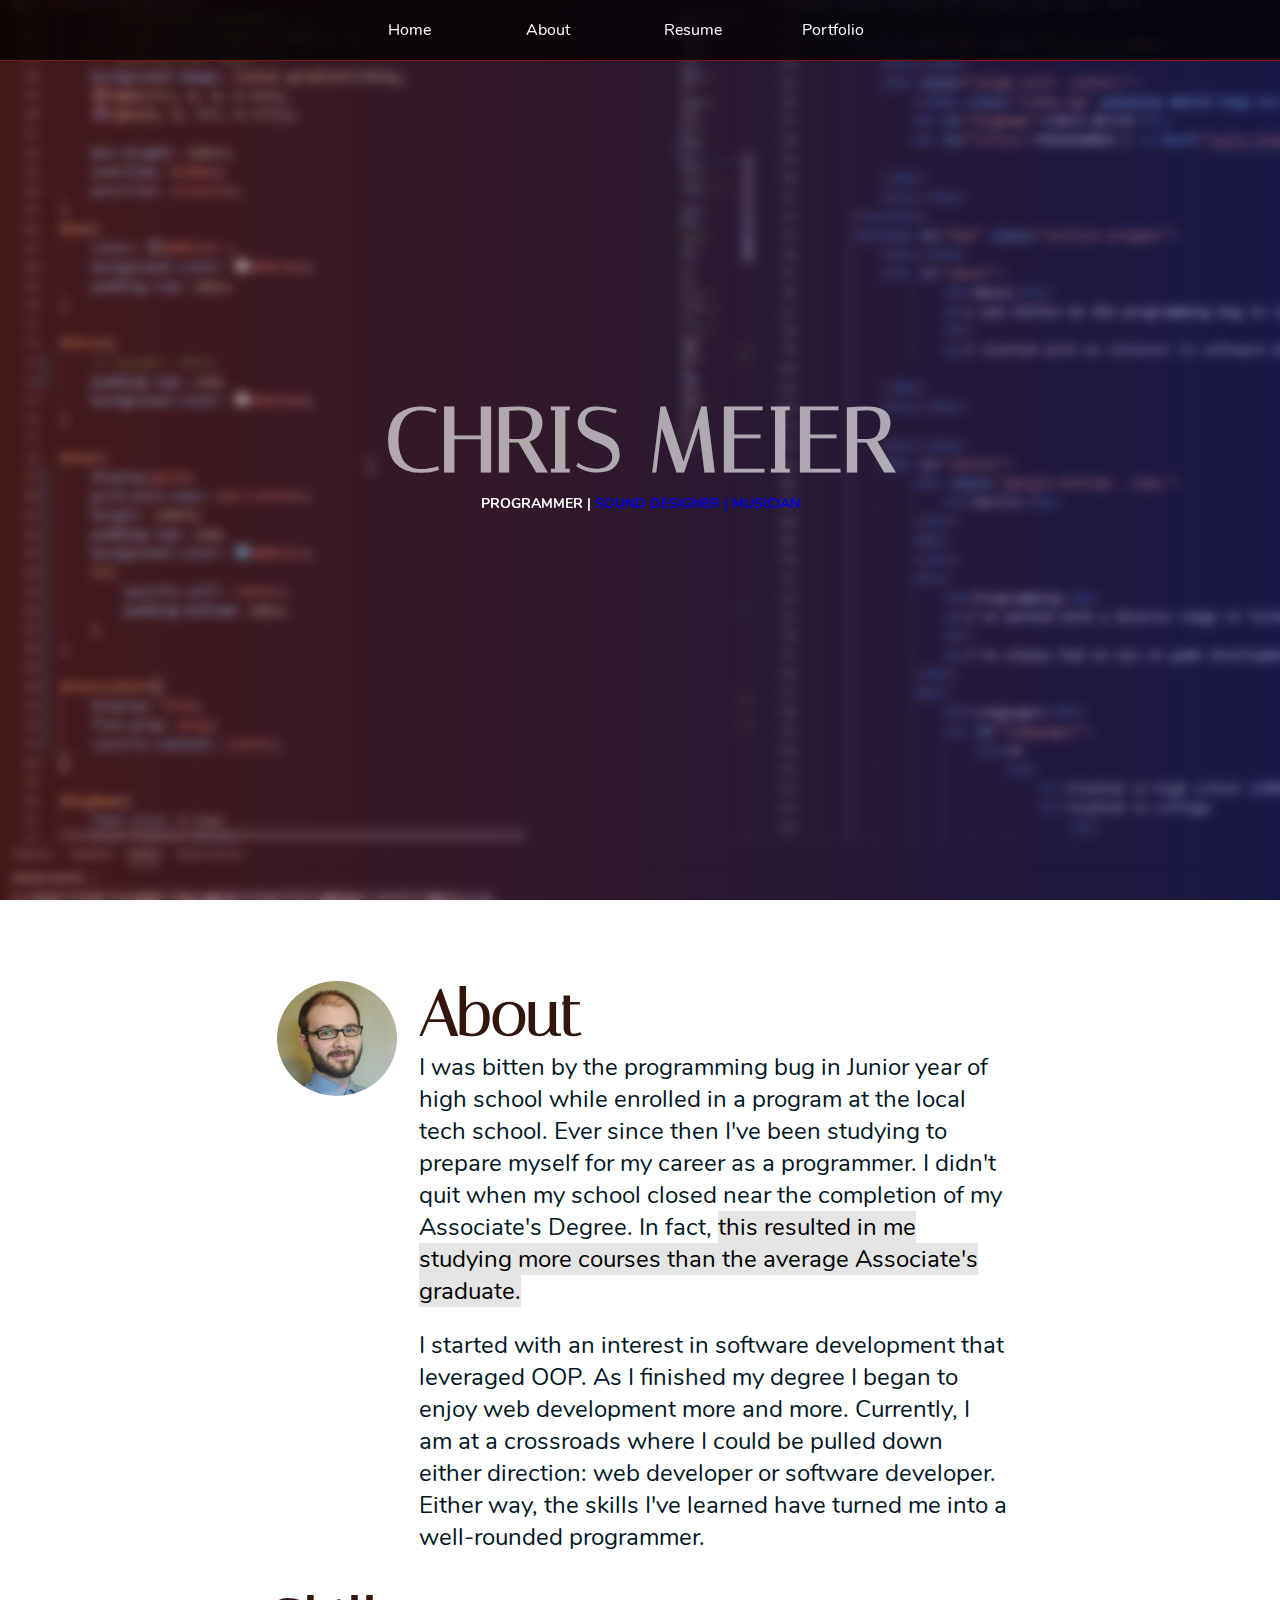
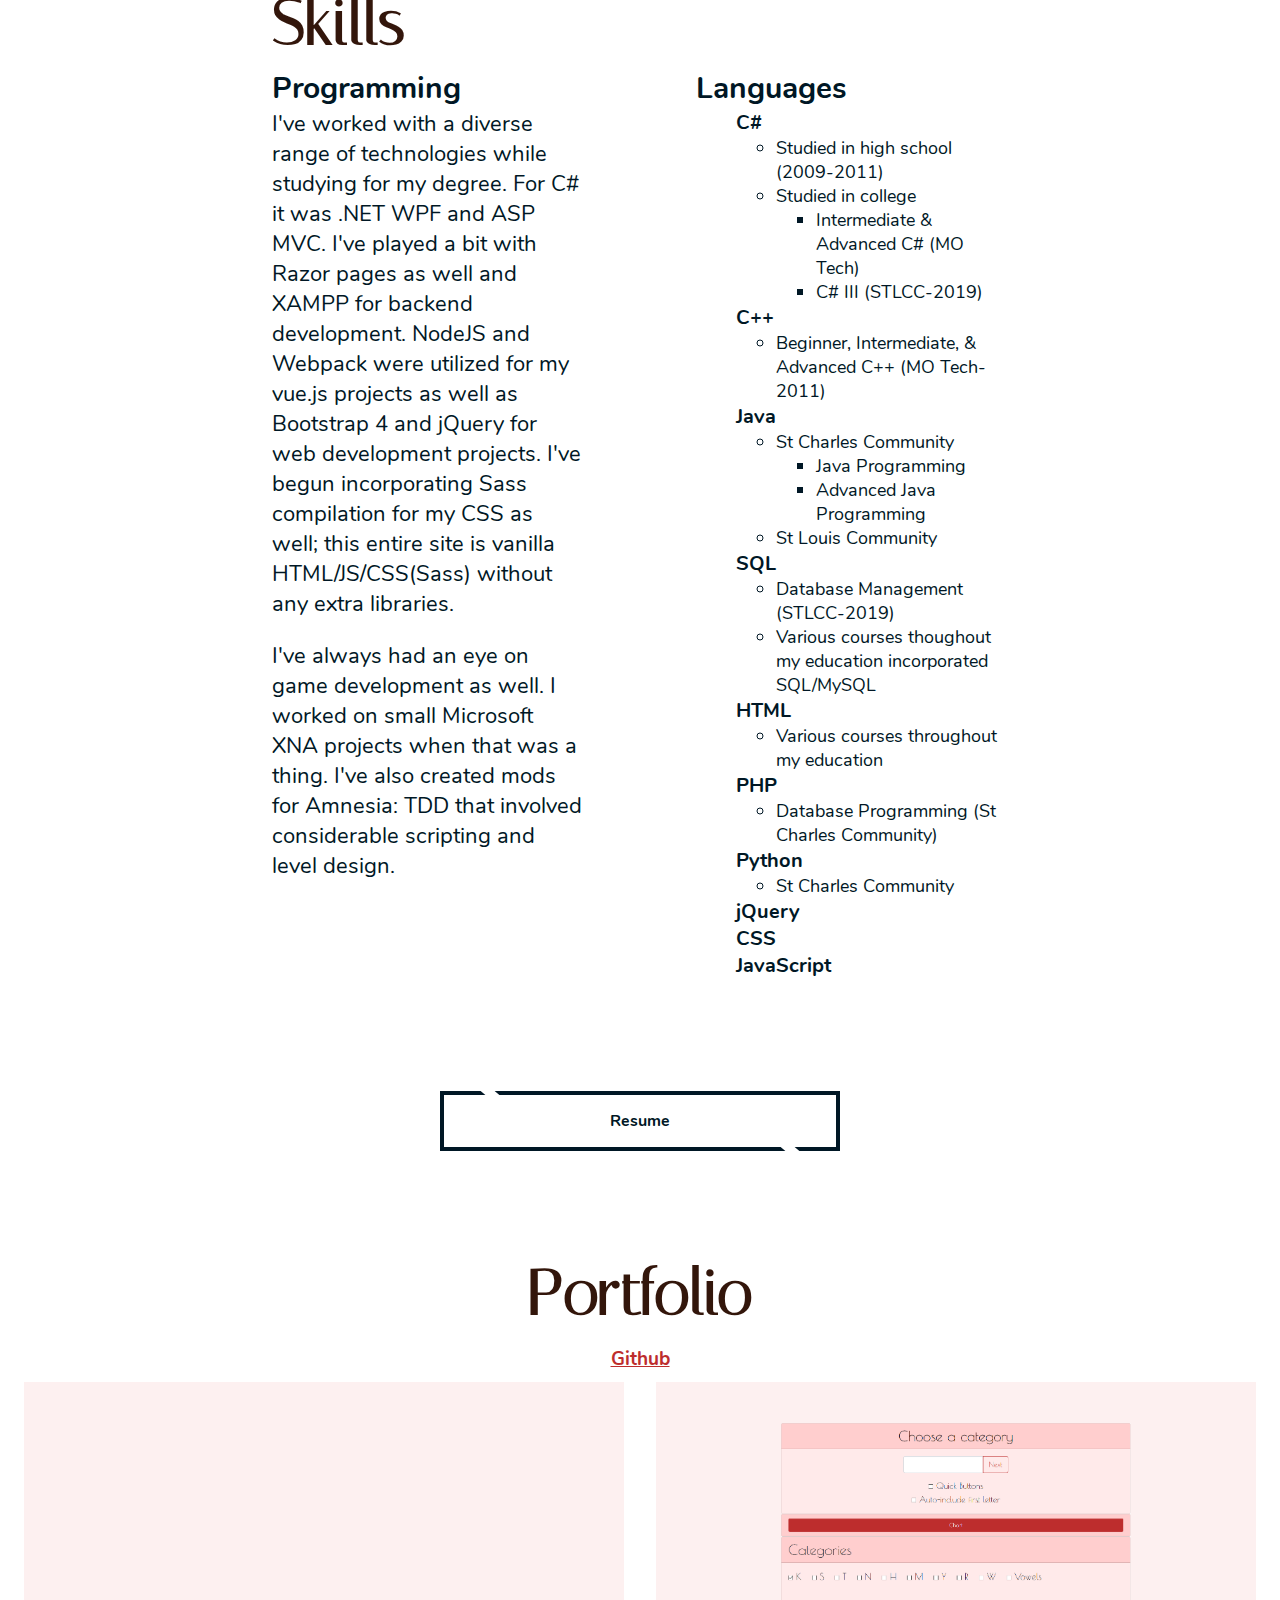
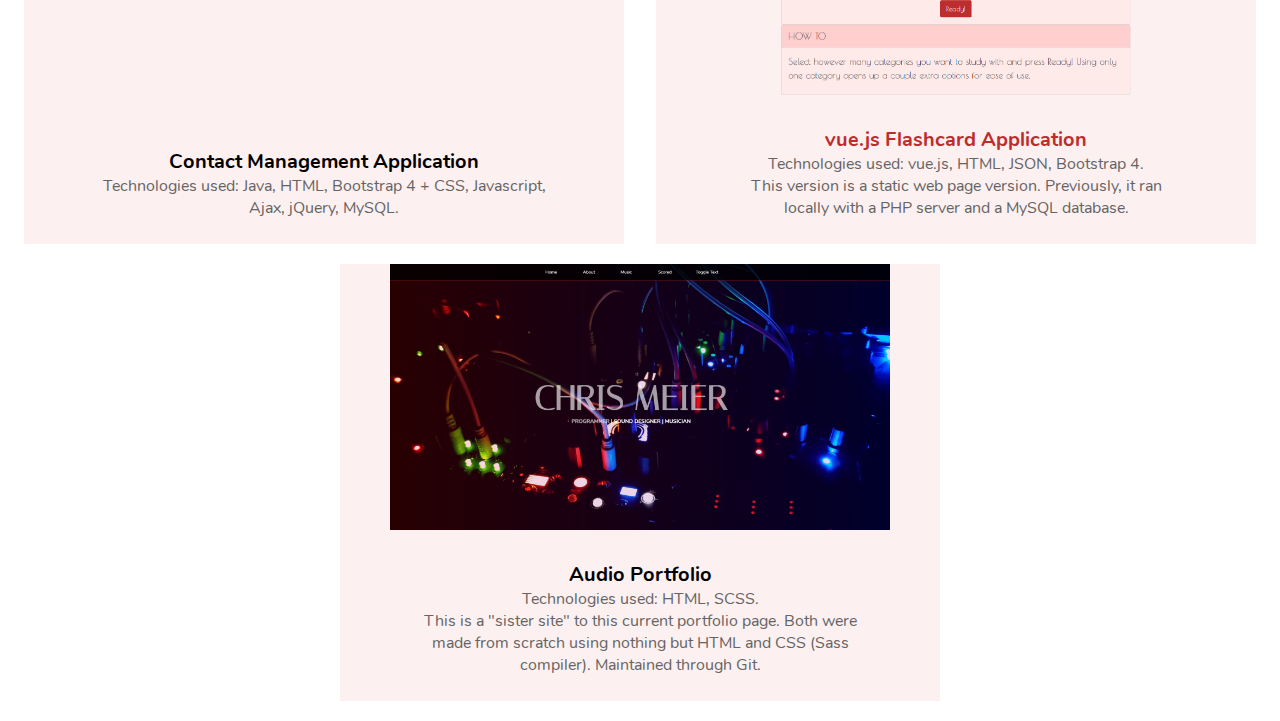
<file: index.html>
<!DOCTYPE html>
<html>
    <!--MAKE HOME A DROPDOWN THAT ALLOWS YOU TO TOGGLE BETWEEN THE PROGRAMMER AND AUDIO PAGES-->
<head>
    <link rel="stylesheet" href="styles/main.css" type="text/css">
</head>
<body>
    <header>
        <div id="nav">
            <nav class="nav-container">
                <div class="content">
                   <ul class="nav-list">
                        <li><a href="#one">Home</a></li>
                        <li><a href="#two">About</a></li>
                        <li><a href="#three">Resume</a></li>
                        <li><a href="#four">Portfolio</a></li>
                    </ul> 
                </div>                
            </nav>
        </div>
    </header>    
    
    <section id="one" class="section-wrapper">
        <div></div>
        <div style="align-self: center;">
            <video class="video-bg" autoplay muted loop src="media/code.mp4"></video>
            <h1 id="bigName">CHRIS MEIER</h1>
            <h3 id="titles">PROGRAMMER | <a href="audio.html">SOUND DESIGNER | MUSICIAN</a></h3>
            
        </div>
        <div></div>        
    </section>
    <section id="two" class="section-wrapper">
        <div></div>
        <div id="about">
            <div><img src="/media/portraitCropped.jpg"></div>
            <div>
                <h1>About</h1>
                <p>I was bitten by the programming bug in Junior year of high school while enrolled in a program at the local tech school. Ever since then I've been studying to prepare myself for my career as a programmer. I didn't quit when my school closed near the completion of my Associate's Degree. In fact, <span id="emphasis"><mark>this resulted in me studying more courses than the average Associate's graduate.</mark></span></p>
                <br>
                <p>I started with an interest in software development that leveraged OOP. As I finished my degree I began to enjoy web development more and more. Currently, I am at a crossroads where I could be pulled down either direction: web developer or software developer. Either way, the skills I've learned have turned me into a well-rounded programmer.</p>
                     
            </div>           
                
        </div>
        <div></div>

        <div></div>
        <div id="skills">
            <div style="margin-bottom: .5em;">
                <h1>Skills</h1>                
            </div>
            <div>            
            </div>
            <div>
                <h2>Programming</h2>
                <p>I've worked with a diverse range of technologies while studying for my degree. For C# it was .NET WPF and ASP MVC. I've played a bit with Razor pages as well and XAMPP for backend development. NodeJS and Webpack were utilized for my vue.js projects as well as Bootstrap 4 and jQuery for web development projects. I've begun incorporating Sass compilation for my CSS as well; this entire site is vanilla HTML/JS/CSS(Sass) without any extra libraries.</p>
                <br>
                <p>I've always had an eye on game development as well. I worked on small Microsoft XNA projects when that was a thing. I've also created mods for Amnesia: TDD that involved considerable scripting and level design.</p>
            </div>
            <div>
                <h2>Languages</h2>
                <ul id="languages">
                    <li>C#
                        <ul>
                            <li>Studied in high school (2009-2011)</li>
                            <li>Studied in college
                                <ul>
                                    <li>Intermediate & Advanced C# (MO Tech)</li>
                                    <li>C# III (STLCC-2019)</li>
                                </ul>
                            </li>
                        </ul>
                    </li>
                    <li>C++
                        <ul>
                            <li>Beginner, Intermediate, & Advanced C++ (MO Tech-2011)</li>
                        </ul>
                    </li>
                    <li>Java
                        <ul>
                            <li>St Charles Community</li>
                            <ul>
                                <li>Java Programming</li>
                                <li>Advanced Java Programming</li>
                            </ul>
                            <li>St Louis Community</li>
                        </ul>
                    </li>
                    <li>SQL
                        <ul>
                            <li>Database Management (STLCC-2019)</li>
                            <li>Various courses thoughout my education incorporated SQL/MySQL</li>
                        </ul>
                    </li>
                    <li>HTML
                        <ul>
                            <li>Various courses throughout my education</li>
                        </ul>
                    </li>
                    <li>PHP</li>
                    <ul>
                        <li>Database Programming (St Charles Community)</li>
                    </ul>
                    <li>Python
                        <ul>
                            <li>St Charles Community</li>
                        </ul>
                    </li>
                    <li>jQuery</li>
                    <li>CSS</li>
                    <li>JavaScript</li>
                </ul>
            </div>
        </div>
        <div></div>
        <!-- <a href="#" class="myButton">Resume</a> -->
        
        
    </section>
    <section id="three" class="section-wrapper" style="padding-top: 5em;">
        <div></div>
        <div class="btn-div"><button class="btn" onclick="resume()">Resume</button></div>
        <div></div>
    </section>
    <section id="four">
        <h1>Portfolio</h1>
        <h3 style="text-align: center;"><a target="_blank" href="https://github.com/oDebug">Github</a></h3>
        <div id="fourContent">
            <div class="bigCard">
                <div class="bigCard-media">
                    <iframe width="560" height="315" src="https://www.youtube.com/embed/0P8j3zKbJ5c" frameborder="0" allow="accelerometer; autoplay; clipboard-write; encrypted-media; gyroscope; picture-in-picture" allowfullscreen></iframe>
                </div>
                <div class="bigCard-text">
                    <h2>Contact Management Application</h2>
                    <p>Technologies used: Java, HTML, Bootstrap 4 + CSS, Javascript, Ajax, jQuery, MySQL.</p>
                </div>
            </div>

            <div class="bigCard">
                <div class="bigCard-media">
                    <a target="_blank" href="https://meierflashcards.netlify.app/">
                        <img src="/media/Screenshot_2018-10-28 myappclear.png" alt="">
                    </a>
                </div>
                <div class="bigCard-text">
                    <h2 style="color: #bd2d2d;">vue.js Flashcard Application</h2>
                    <p>Technologies used: vue.js, HTML, JSON, Bootstrap 4. </p> <p>This version is a static web page version. Previously, it ran locally with a PHP server and a MySQL database.</p>
                </div>
            </div>

            <div class="bigCard">
                <div class="bigCard-media">
                    <a target="_blank" href="audio.html">
                        <img style="width: 500px;" src="/media/audioThumb.png" alt="">
                    </a>
                </div>
                <div class="bigCard-text">
                    <h2>Audio Portfolio</h2>
                    <p>Technologies used: HTML, SCSS.</p> <p>This is a "sister site" to this current portfolio page. Both were made from scratch using nothing but HTML and CSS (Sass compiler). Maintained through Git.</p>
                </div>
            </div>
        </div>
    </section>

    <script>
        function resume(){
            window.open('media/ChrisMeier2021_2.pdf', "_blank");
        }

    </script>
</body>
</html>

<!-- https://meierflashcards.netlify.app/ -->
</file>
<file: styles/main.css>
@import url("../fonts/italiana.css");
@import url("../fonts/nunito.css");
.nav-container {
  width: 100vw;
  margin: auto;
  z-index: 100;
}

nav {
  display: -ms-grid;
  display: grid;
  -ms-grid-rows: minmax(min-content, 60px) min-content;
      grid-template-rows: minmax(-webkit-min-content, 60px) -webkit-min-content;
      grid-template-rows: minmax(min-content, 60px) min-content;
  position: fixed;
  border-bottom: 1px solid #7a1717;
}

nav .content {
  background-color: #000000c4;
  display: -ms-grid;
  display: grid;
  place-items: center;
  grid-auto-flow: column;
  -ms-flex-line-pack: space-evenly;
      align-content: space-evenly;
  /* filter: drop-shadow(-0.1em 0.3em .06em rgba(31, 0, 0, 0.253)); */
}

nav a {
  text-decoration: none;
  color: white !important;
}

nav a:hover {
  color: #7a1717 !important;
  font-weight: bold;
}

nav ul {
  margin: 0;
  padding: 0;
  list-style: none;
  text-decoration: none;
}

nav li {
  display: inline-block;
}

.nav-list {
  display: -ms-grid;
  display: grid;
  grid-gap: 3em;
  grid-auto-flow: column;
  grid-auto-columns: minmax(-webkit-min-content, 90px);
  grid-auto-columns: minmax(min-content, 90px);
  font-family: "Nunito", sans-serif;
}

.card {
  margin-left: 1em;
  margin-right: 1em;
  margin-bottom: 20px;
  display: -ms-grid;
  display: grid;
  -ms-grid-columns: 300px;
      grid-template-columns: 300px;
  -ms-grid-rows: min-content auto;
      grid-template-rows: -webkit-min-content auto;
      grid-template-rows: min-content auto;
      grid-template-areas: "text" "audio";
  background: #081d2b;
  -webkit-box-shadow: 0px 0px 5px rgba(0, 0, 0, 0.9);
          box-shadow: 0px 0px 5px rgba(0, 0, 0, 0.9);
  text-align: center;
  height: 220px;
}

.card .card-audio {
  -ms-grid-row: 2;
  -ms-grid-column: 1;
  grid-area: audio;
  -ms-flex-item-align: end;
      -ms-grid-row-align: end;
      align-self: end;
}

.card .card-text {
  -ms-grid-row: 2;
  -ms-grid-column: 1;
  grid-area: text;
  margin: 25px;
}

.card-text h2 {
  color: #969696;
  font-size: 20px;
}

.card-text p {
  font-size: 16px;
}

#artist {
  color: #7a1717;
}

.bigCard {
  margin-left: 1em;
  margin-right: 1em;
  margin-bottom: 20px;
  display: -ms-grid;
  display: grid;
  -ms-grid-columns: 600px;
      grid-template-columns: 600px;
  -ms-grid-rows: auto min-content;
      grid-template-rows: auto -webkit-min-content;
      grid-template-rows: auto min-content;
      grid-template-areas: "media" "text";
  background: #fdf0f0;
  text-align: center;
  height: auto;
}

.bigCard .bigCard-media {
  -ms-grid-row: 1;
  -ms-grid-column: 1;
  grid-area: media;
  -ms-flex-item-align: end;
      -ms-grid-row-align: end;
      align-self: end;
}

.bigCard .bigCard-media iframe {
  margin-top: 20px;
}

.bigCard .bigCard-text {
  -ms-grid-row: 2;
  -ms-grid-column: 1;
  grid-area: text;
  margin: 25px;
}

.bigCard-text h2 {
  color: black;
  font-size: 20px;
}

.bigCard-text p {
  font-size: 16px;
  color: #646464;
}

#artist {
  color: #7a1717;
}

* {
  margin: 0;
  scrollbar-width: auto;
  scrollbar-color: black #6e6e6e;
}

*::-webkit-scrollbar {
  width: 12px;
}

*::-webkit-scrollbar-track {
  background: #6e6e6e;
}

*::-webkit-scrollbar-thumb {
  background-color: black;
  border-radius: 20px;
  border: 3px solid #2b2b2b;
}

h1 {
  font-family: "Italiana", serif;
  font-size: 4em;
}

html {
  scroll-behavior: smooth;
  font-family: "Nunito", sans-serif;
}

.section-wrapper {
  display: -ms-grid;
  display: grid;
  -ms-grid-columns: 1fr 3fr 1fr;
      grid-template-columns: 1fr 3fr 1fr;
  grid-auto-rows: minmax(100px, auto);
  justify-items: center;
}

.section-wrapper > div {
  padding: 1em;
}

#nav {
  grid-area: nav;
}

#one {
  /* background: #000000c9; */
  /* height: calc(100vh - 100px); */
  /* padding-top: 60px; */
  background-image: -webkit-gradient(linear, left top, right top, from(rgba(255, 0, 0, 0.164)), to(rgba(0, 0, 255, 0.171)));
  background-image: linear-gradient(90deg, rgba(255, 0, 0, 0.164), rgba(0, 0, 255, 0.171));
  min-height: 100vh;
  overflow: hidden;
  position: relative;
}

#two {
  color: #001725;
  background-color: #ffffff;
  padding-top: 60px;
}

#three {
  padding-top: 5em;
  background-color: #ffffff;
}

#four {
  display: -ms-grid;
  display: grid;
  grid-auto-rows: -webkit-min-content;
  grid-auto-rows: min-content;
  height: 100vh;
  padding-top: 5em;
  background-color: #ffffff;
}

#four h1 {
  -ms-grid-column-align: center;
      justify-self: center;
  padding-bottom: 16px;
}

#four a {
  color: #bd2d2d;
}

#four h3 {
  padding-bottom: 10px;
}

#fourContent {
  display: -webkit-box;
  display: -ms-flexbox;
  display: flex;
  -ms-flex-wrap: wrap;
      flex-wrap: wrap;
  -webkit-box-pack: center;
      -ms-flex-pack: center;
          justify-content: center;
}

#bigName {
  font-size: 6.5vw;
  font-family: "Italiana", serif;
  color: #ffffff9f;
  /* background: #0000005d; */
  /* background-image: linear-gradient(90deg,
    rgba(234, 0, 255, 0.178),
    rgba(255, 136, 0, 0.185)); */
}

#titles {
  font-size: 1vw;
  color: #ffffff;
  /* filter: drop-shadow(-0.1em 0.3em .06em rgba(31, 0, 0, 0.253)); */
  font-family: "Nunito", sans-serif;
  text-align: center;
}

#titles a {
  text-decoration: none;
  -webkit-animation: link-animation 1s infinite alternate;
          animation: link-animation 1s infinite alternate;
}

#skills {
  display: -ms-grid;
  display: grid;
  -ms-grid-columns: 1fr 1fr;
      grid-template-columns: 1fr 1fr;
  grid-column-gap: 7em;
  grid-auto-rows: -webkit-min-content auto;
  grid-auto-rows: min-content auto;
}

#languages {
  font-size: 20px;
  list-style-type: none;
  font-weight: bold;
}

#languages ul > * {
  font-weight: normal;
  font-size: 18px;
}

/* #one{
    background-image: url("modular.jpg");
    min-height: 500px;
    background-attachment: fixed;
    background-position: center;
    background-repeat: no-repeat;
    background-size: cover;
} */
.video-bg {
  position: absolute;
  top: 0;
  left: 0;
  min-width: 100vw;
  min-height: 100vh;
  z-index: -1;
}

h1 {
  color: #33160b;
}

p {
  font-size: 24px;
}

#skills > div > p {
  font-size: 22px;
}

#skills > div > h2 {
  font-size: 30px;
}

#emphasis {
  color: #464646;
}

mark {
  background-color: #0000001a;
}

@-webkit-keyframes link-animation {
  0% {
    color: white;
    -webkit-filter: drop-shadow(0px 0px 4px white);
            filter: drop-shadow(0px 0px 4px white);
  }
  100% {
    color: rgba(255, 255, 255, 0.308);
  }
}

@keyframes link-animation {
  0% {
    color: white;
    -webkit-filter: drop-shadow(0px 0px 4px white);
            filter: drop-shadow(0px 0px 4px white);
  }
  100% {
    color: rgba(255, 255, 255, 0.308);
  }
}

button {
  width: 400px;
  background-color: red;
}

.myButton {
  background-color: #772111;
  border: 1px solid #241d13;
  display: inline-block;
  cursor: pointer;
  color: #ffffff;
  font-size: 15px;
  padding: 9px 23px;
  text-decoration: none;
  height: 20px;
  width: 5vw;
  -webkit-box-pack: center;
      -ms-flex-pack: center;
          justify-content: center;
}

.myButton:hover {
  background-color: #b34332;
}

.myButton:active {
  position: relative;
  top: 1px;
}

.btn {
  width: 400px;
  height: 60px;
  background: none;
  border: 4px solid;
  color: #001725;
  font-weight: 700;
  cursor: pointer;
  font-size: 16px;
  position: relative;
  font-family: "Nunito", sans-serif;
}

.btn::before, .btn::after {
  content: "";
  position: absolute;
  width: 14px;
  height: 4px;
  background: #ffffff;
  -webkit-transform: skewX(50deg);
          transform: skewX(50deg);
  -webkit-transition: .2s linear;
  transition: .2s linear;
}

.btn::before {
  top: -4px;
  left: 10%;
}

.btn::after {
  bottom: -4px;
  right: 10%;
}

.btn:hover::before {
  left: 80%;
}

.btn:hover::after {
  right: 80%;
}

.btnAnchor {
  text-decoration: none;
  color: #001725;
}

a > img {
  width: 350px;
}

#about {
  display: -ms-grid;
  display: grid;
  -ms-grid-columns: 1fr 4fr;
      grid-template-columns: 1fr 4fr;
}

#about img {
  border-radius: 50%;
  width: 120px;
  margin: 5px;
}

@media only screen and (max-width: 1500px) {
  #bigName {
    font-size: 90px;
    font-family: "Italiana", serif;
    color: #ffffff9f;
  }
  #titles {
    font-size: 14px;
    color: #ffffff;
    font-family: "Nunito", sans-serif;
    text-align: center;
  }
  #four {
    height: -webkit-min-content;
    height: -moz-min-content;
    height: min-content;
  }
}

.bigCard-text {
  padding: 0px 50px;
}
/*# sourceMappingURL=main.css.map */
</file>
